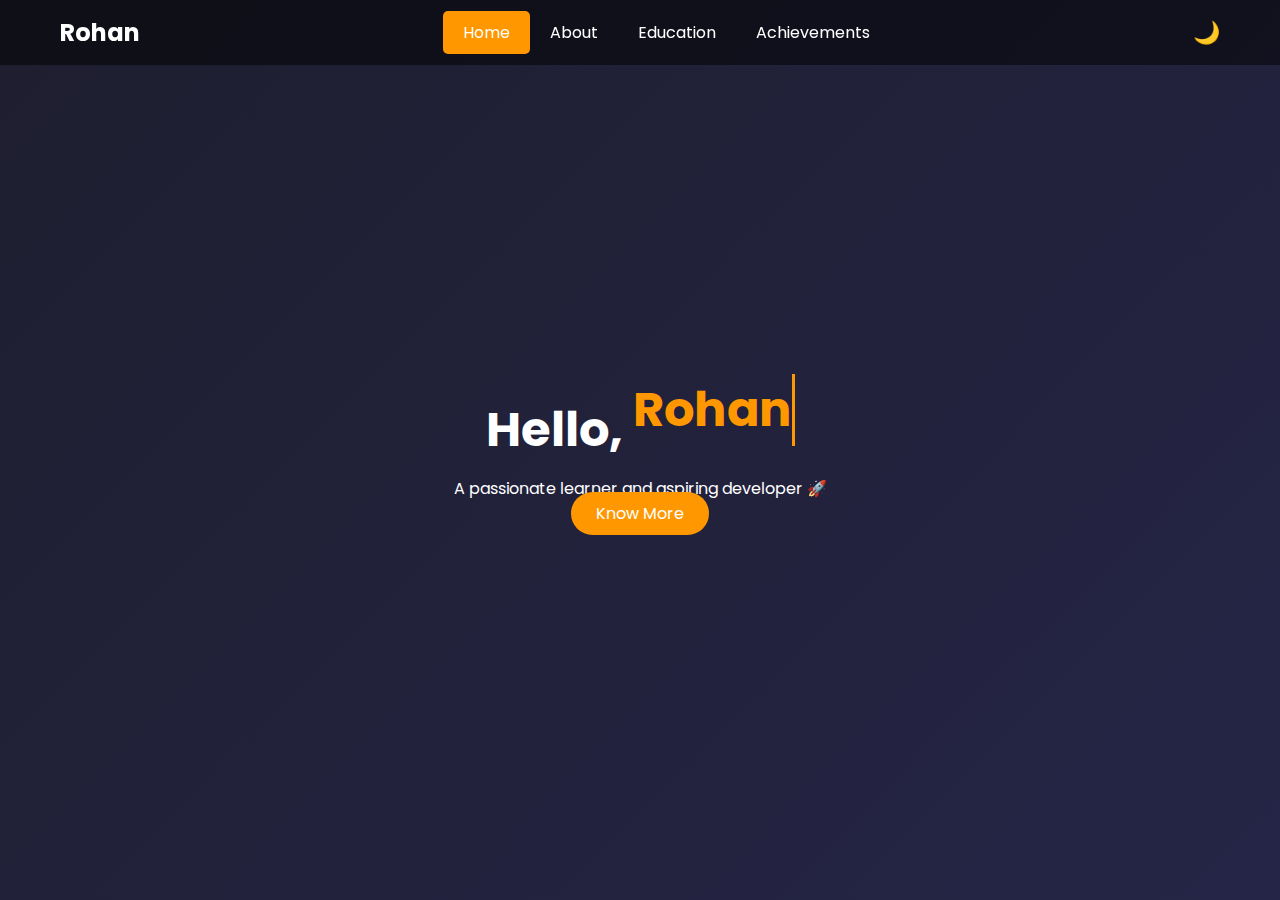
<file: index.html>
<!DOCTYPE html>
<html lang="en">
<head>
  <meta charset="UTF-8">
  <meta name="viewport" content="width=device-width, initial-scale=1.0">
  <title>My Portfolio</title>
  <link rel="stylesheet" href="style.css">
  <script defer src="script.js"></script>
</head>
<body>
  <header>
    <nav>
      <h2 class="logo">Rohan<span></span></h2>
      <ul>
        <li><a href="index.html" class="active">Home</a></li>
        <li><a href="about.html">About</a></li>
        <li><a href="education.html">Education</a></li>
        <li><a href="achievements.html">Achievements</a></li>
        
      </ul>
      <button id="theme-toggle" class="theme-btn">🌙</button>
    </nav>
  </header>

  <section class="hero">
    <div class="content">
      <h1>Hello, <span id="typed-name"></span></h1>
      <p id="tagline" class="fade-in">A passionate learner and aspiring developer 🚀</p>
      <a href="about.html" class="btn fade-in">Know More</a>
    </div>
  </section>
</body>
</html>
</file>
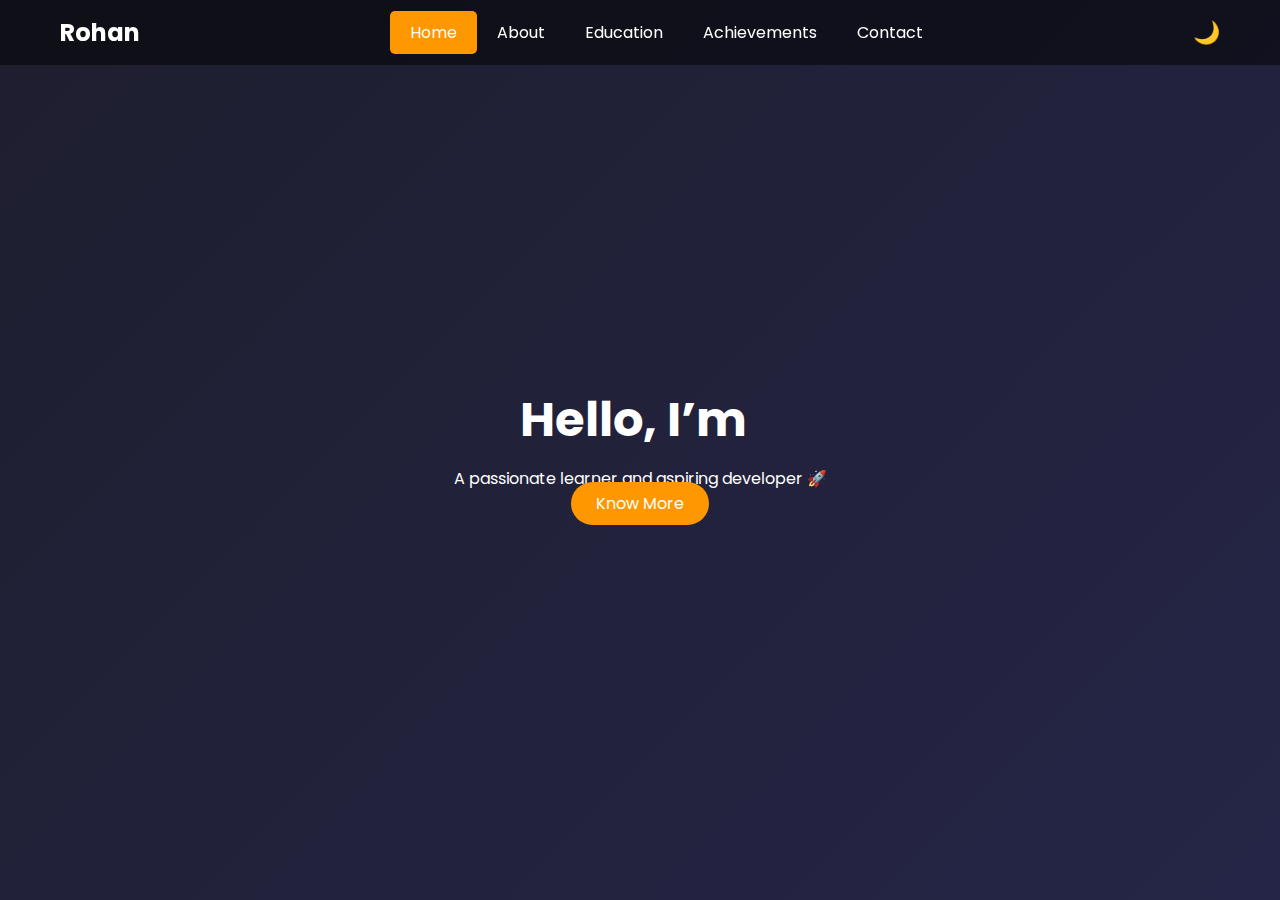
<file: gh-pages-deploy/index.html>
<!DOCTYPE html>
<html lang="en">
<head>
  <meta charset="UTF-8">
  <meta name="viewport" content="width=device-width, initial-scale=1.0">
  <title>My Portfolio</title>
  <link rel="stylesheet" href="style.css">
  <script defer src="script.js"></script>
</head>
<body>
  <header>
    <nav>
      <h2 class="logo">Rohan<span></span></h2>
      <ul>
        <li><a href="index.html" class="active">Home</a></li>
        <li><a href="about.html">About</a></li>
        <li><a href="education.html">Education</a></li>
        <li><a href="achievements.html">Achievements</a></li>
        <li><a href="contact.php">Contact</a></li>
      </ul>
      <button id="theme-toggle" class="theme-btn">🌙</button>
    </nav>
  </header>

  <section class="hero">
    <div class="content">
      <h1>Hello, I’m <span id="typed-name"></span></h1>
      <p id="tagline" class="fade-in">A passionate learner and aspiring developer 🚀</p>
      <a href="about.html" class="btn fade-in">Know More</a>
    </div>
  </section>
</body>
</html>
</file>
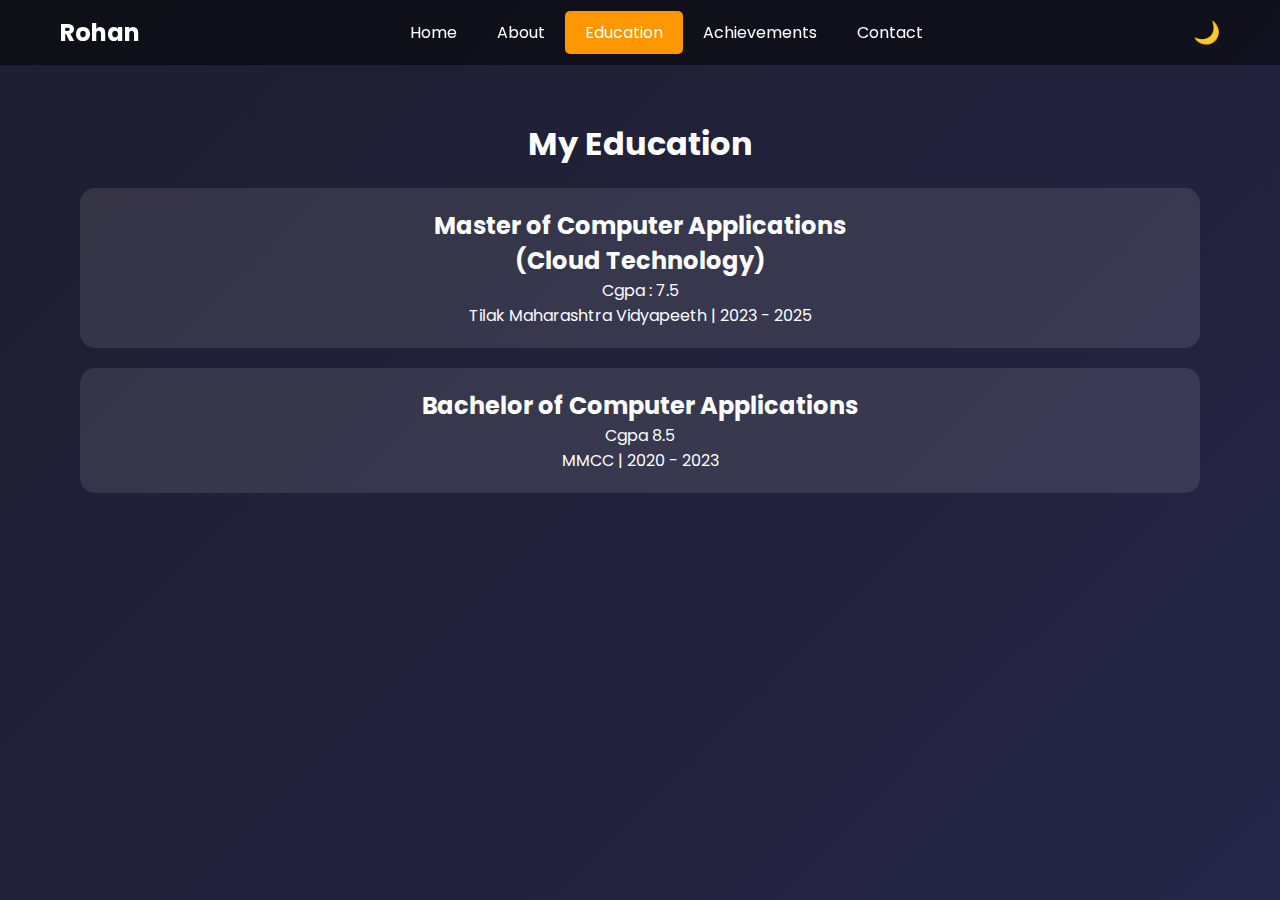
<file: education.html>
<!DOCTYPE html>
<html lang="en">
<head>
  <meta charset="UTF-8">
  <title>Education - Portfolio</title>
  <link rel="stylesheet" href="style.css">
  <script defer src="script.js"></script>
</head>
<body>
  <header>
    <nav>
      <h2 class="logo">Rohan<span></span></h2>
      <ul>
        <li><a href="index.html">Home</a></li>
        <li><a href="about.html">About</a></li>
        <li><a href="education.html" class="active">Education</a></li>
        <li><a href="achievements.html">Achievements</a></li>
        <li><a href="contact.php">Contact</a></li>
      </ul>
      <button id="theme-toggle" class="theme-btn">🌙</button>
    </nav>
  </header>

  <section class="section">
    <h1 class="fade-in">My Education</h1>
    <div class="cards">
      <div class="card slide-left">
        <h2>Master of Computer Applications</h2>
		<h2> (Cloud Technology)</h2>
        <p>Cgpa : 7.5</p>
        <p>Tilak Maharashtra Vidyapeeth | 2023 - 2025</p>
      </div>
      <div class="card slide-right">
        <h2>Bachelor of Computer Applications</h2>
		<p>Cgpa 8.5</p> 
        <p>MMCC | 2020 - 2023</p>
      </div>
    </div>
  </section>
</body>
</html>
</file>
<file: style.css>
@import url('https://fonts.googleapis.com/css2?family=Poppins:wght@300;500;700&display=swap');

* { margin: 0; padding: 0; box-sizing: border-box; }

body {
  font-family: 'Poppins', sans-serif;
  background: linear-gradient(135deg, #1e1e2f, #252547);
  color: white;
  overflow-x: hidden;
  transition: background 0.5s ease, color 0.5s ease;
}

header {
  width: 100%;
  position: fixed;
  background: rgba(0,0,0,0.5);
  top: 0;
  z-index: 100;
}

nav {
  display: flex;
  justify-content: space-between;
  align-items: center;
  padding: 15px 60px;
}

.logo {
  font-size: 24px;
  font-weight: 700;
}
.logo span { color: #ff9800; }

nav ul {
  list-style: none;
  display: flex;
}
nav ul li a {
  color: white;
  text-decoration: none;
  padding: 10px 20px;
  transition: 0.3s;
}
nav ul li a:hover, .active {
  background: #ff9800;
  border-radius: 5px;
}

/* Theme toggle button */
.theme-btn {
  background: transparent;
  border: none;
  color: white;
  font-size: 22px;
  cursor: pointer;
  transition: transform 0.3s;
}
.theme-btn:hover {
  transform: rotate(20deg);
}

/* Hero section */
.hero {
  height: 100vh;
  display: flex;
  align-items: center;
  justify-content: center;
  text-align: center;
  padding: 0 20px;
}
.hero .content h1 {
  font-size: 3rem;
  margin-bottom: 10px;
}
.hero .btn {
  background: #ff9800;
  padding: 10px 25px;
  border: none;
  color: white;
  text-decoration: none;
  border-radius: 30px;
  transition: 0.3s;
}
.hero .btn:hover {
  background: #ffb84d;
}

/* --- Typewriter --- */
#typed-name {
  border-right: 3px solid #ff9800;
  white-space: nowrap;
  overflow: hidden;
  display: inline-block;
  animation: blinkCursor 0.8s steps(2) infinite;
  font-weight: 700;
  color: #ff9800;
}
@keyframes blinkCursor {
  0%, 100% { border-color: transparent; }
  50% { border-color: #ff9800; }
}

/* --- Animations --- */
.fade-in {
  opacity: 0;
  transition: opacity 1s ease-in;
}
.fade-in.visible {
  opacity: 1;
}
.slide-left, .slide-right {
  opacity: 0;
  transition: all 1s ease-in-out;
}
.slide-left.visible {
  opacity: 1;
  transform: translateX(0);
}
.slide-right.visible {
  opacity: 1;
  transform: translateX(0);
}
.card {
  background: rgba(255, 255, 255, 0.1);
  margin: 20px;
  padding: 20px;
  border-radius: 15px;
  transition: transform 0.3s, background 0.3s;
  text-align: center;
}
.card:hover {
  transform: translateY(-10px);
  background: rgba(255, 255, 255, 0.2);
}

/* --- Section --- */
.section {
  padding: 120px 60px;
  min-height: 100vh;
  text-align: center;
  animation: fadeInUp 1.5s ease;
}
@keyframes fadeInUp {
  from { opacity: 0; transform: translateY(50px); }
  to { opacity: 1; transform: translateY(0); }
}

/* --- Light mode --- */
body.light {
  background: linear-gradient(135deg, #f2f2f2, #ffffff);
  color: #222;
}
body.light nav ul li a:hover, body.light .active {
  background: #222;
  color: white;
}
body.light #typed-name {
  color: #222;
  border-color: #222;
}
</file>
<file: gh-pages-deploy/style.css>
@import url('https://fonts.googleapis.com/css2?family=Poppins:wght@300;500;700&display=swap');

* { margin: 0; padding: 0; box-sizing: border-box; }

body {
  font-family: 'Poppins', sans-serif;
  background: linear-gradient(135deg, #1e1e2f, #252547);
  color: white;
  overflow-x: hidden;
  transition: background 0.5s ease, color 0.5s ease;
}

header {
  width: 100%;
  position: fixed;
  background: rgba(0,0,0,0.5);
  top: 0;
  z-index: 100;
}

nav {
  display: flex;
  justify-content: space-between;
  align-items: center;
  padding: 15px 60px;
}

.logo {
  font-size: 24px;
  font-weight: 700;
}
.logo span { color: #ff9800; }

nav ul {
  list-style: none;
  display: flex;
}
nav ul li a {
  color: white;
  text-decoration: none;
  padding: 10px 20px;
  transition: 0.3s;
}
nav ul li a:hover, .active {
  background: #ff9800;
  border-radius: 5px;
}

/* Theme toggle button */
.theme-btn {
  background: transparent;
  border: none;
  color: white;
  font-size: 22px;
  cursor: pointer;
  transition: transform 0.3s;
}
.theme-btn:hover {
  transform: rotate(20deg);
}

/* Hero section */
.hero {
  height: 100vh;
  display: flex;
  align-items: center;
  justify-content: center;
  text-align: center;
  padding: 0 20px;
}
.hero .content h1 {
  font-size: 3rem;
  margin-bottom: 10px;
}
.hero .btn {
  background: #ff9800;
  padding: 10px 25px;
  border: none;
  color: white;
  text-decoration: none;
  border-radius: 30px;
  transition: 0.3s;
}
.hero .btn:hover {
  background: #ffb84d;
}

/* --- Typewriter --- */
#typed-name {
  border-right: 3px solid #ff9800;
  white-space: nowrap;
  overflow: hidden;
  display: inline-block;
  animation: blinkCursor 0.8s steps(2) infinite;
  font-weight: 700;
  color: #ff9800;
}
@keyframes blinkCursor {
  0%, 100% { border-color: transparent; }
  50% { border-color: #ff9800; }
}

/* --- Animations --- */
.fade-in {
  opacity: 0;
  transition: opacity 1s ease-in;
}
.fade-in.visible {
  opacity: 1;
}
.slide-left, .slide-right {
  opacity: 0;
  transition: all 1s ease-in-out;
}
.slide-left.visible {
  opacity: 1;
  transform: translateX(0);
}
.slide-right.visible {
  opacity: 1;
  transform: translateX(0);
}
.card {
  background: rgba(255, 255, 255, 0.1);
  margin: 20px;
  padding: 20px;
  border-radius: 15px;
  transition: transform 0.3s, background 0.3s;
  text-align: center;
}
.card:hover {
  transform: translateY(-10px);
  background: rgba(255, 255, 255, 0.2);
}

/* --- Section --- */
.section {
  padding: 120px 60px;
  min-height: 100vh;
  text-align: center;
  animation: fadeInUp 1.5s ease;
}
@keyframes fadeInUp {
  from { opacity: 0; transform: translateY(50px); }
  to { opacity: 1; transform: translateY(0); }
}

/* --- Light mode --- */
body.light {
  background: linear-gradient(135deg, #f2f2f2, #ffffff);
  color: #222;
}
body.light nav ul li a:hover, body.light .active {
  background: #222;
  color: white;
}
body.light #typed-name {
  color: #222;
  border-color: #222;
}
</file>
